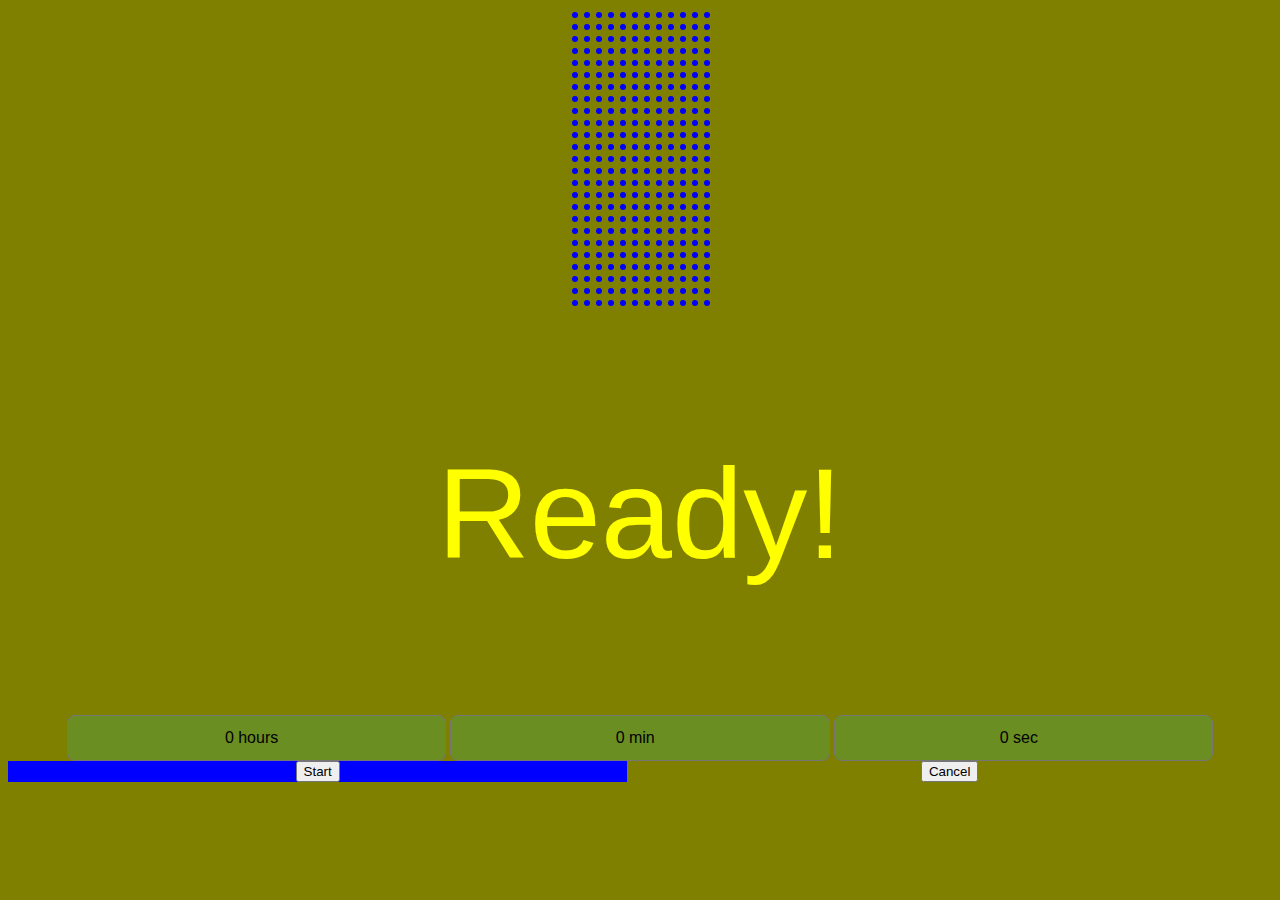
<file: index.html>
<!DOCTYPE html>
<html>
    <head>
        <title>Countdown Timer</title>
        <meta charset="UTF-8">
        <meta name="viewport" content="width=device-width, initial-scale=1,0">
        <link rel="stylesheet" href="style.css">

    </head>
    <body>
        <div class="container">
            <svg id="progressBarContainer" width="144" height="300">
                <defs>
                    <pattern id="pattern1" x="0" y="0" width="12" height="12" patternUnits="userSpaceOnUse">
                        <circle cx="5" cy="5" r="3" stroke="0" fill="blue"/>
                    </pattern>
                </defs>
                <rect id="progressBar" x="0" y="0" width="144" height="300" style="fill: url(#pattern1);"/>
            </svg>
            <div id="clock">
                <p>Ready!</p>
            </div>
            <div id="content">
                <select class="selector" id="hours">
                    <option value="0">0 hours</option>
                    <option value="1">1 hours</option>
                    <option value="2">2 hours</option>
                    <option value="3">3 hours</option>
                    <option value="4">4 hours</option>
                    <option value="5">5 hours</option>
                    <option value="6">6 hours</option>
                    <option value="7">7 hours</option>
                    <option value="8">8 hours</option>
                    <option value="9">9 hours</option>
                    <option value="10">10 hours</option>
                    <option value="11">11 hours</option>
                    <option value="12">12 hours</option>
                    <option value="13">13 hours</option>
                    <option value="14">14 hours</option>
                    <option value="15">15 hours</option>
                    <option value="16">16 hours</option>
                    <option value="17">17 hours</option>
                    <option value="18">18 hours</option>
                    <option value="19">19 hours</option>
                    <option value="20">20 hours</option>
                    <option value="21">21 hours</option>
                    <option value="22">22 hours</option>
                    <option value="23">23 hours</option>

                </select>
                <select class="selector" id="minutes">
                    <option value="0">0 min</option>
                    <option value="1">1 min</option>
                    <option value="2">2 min</option>
                    <option value="3">3 min</option>
                    <option value="4">4 min</option>
                    <option value="5">5 min</option>
                    <option value="6">6 min</option>
                    <option value="7">7 min</option>
                    <option value="8">8 min</option>
                    <option value="9">9 min</option>
                    <option value="10">10 min</option>
                    <option value="11">11 min</option>
                    <option value="12">12 min</option>
                    <option value="13">13 min</option>
                    <option value="14">14 min</option>
                    <option value="15">15 min</option>
                    <option value="16">16 min</option>
                    <option value="17">17 min</option>
                    <option value="18">18 min</option>
                    <option value="19">19 min</option>
                    <option value="20">20 min</option>
                    <option value="21">21 min</option>
                    <option value="22">22 min</option>
                    <option value="23">23 min</option>
                    <option value="24">24 min</option>
                    <option value="25">25 min</option>
                    <option value="26">26 min</option>
                    <option value="27">27 min</option>
                    <option value="28">28 min</option>
                    <option value="29">29 min</option>
                    <option value="30">30 min</option>
                    <option value="31">31 min</option>
                    <option value="32">32 min</option>
                    <option value="33">33 min</option>
                    <option value="34">34 min</option>
                    <option value="35">35 min</option>
                    <option value="36">36 min</option>
                    <option value="37">37 min</option>
                    <option value="38">38 min</option>
                    <option value="39">39 min</option>
                    <option value="40">40 min</option>
                    <option value="41">41 min</option>
                    <option value="42">42 min</option>
                    <option value="43">43 min</option>
                    <option value="44">44 min</option>
                    <option value="45">45 min</option>
                    <option value="46">46 min</option>
                    <option value="47">47 min</option>
                    <option value="48">48 min</option>
                    <option value="49">49 min</option>
                    <option value="50">50 min</option>
                    <option value="51">51 min</option>
                    <option value="52">52 min</option>
                    <option value="53">53 min</option>
                    <option value="54">54 min</option>
                    <option value="55">55 min</option>
                    <option value="56">56 min</option>
                    <option value="57">57 min</option>
                    <option value="58">58 min</option>
                    <option value="59">59 min</option>

                </select>
                <select class="selector" id="seconds">
                    <option value="0">0 sec</option>
                    <option value="1">1 sec</option>
                    <option value="2">2 sec</option>
                    <option value="3">3 sec</option>
                    <option value="4">4 sec</option>
                    <option value="5">5 sec</option>
                    <option value="6">6 sec</option>
                    <option value="7">7 sec</option>
                    <option value="8">8 sec</option>
                    <option value="9">9 sec</option>
                    <option value="10">10 sec</option>
                    <option value="11">11 sec</option>
                    <option value="12">12 sec</option>
                    <option value="13">13 sec</option>
                    <option value="14">14 sec</option>
                    <option value="15">15 sec</option>
                    <option value="16">16 sec</option>
                    <option value="17">17 sec</option>
                    <option value="18">18 sec</option>
                    <option value="19">19 sec</option>
                    <option value="20">20 sec</option>
                    <option value="21">21 sec</option>
                    <option value="22">22 sec</option>
                    <option value="23">23 sec</option>
                    <option value="24">24 sec</option>
                    <option value="25">25 sec</option>
                    <option value="26">26 sec</option>
                    <option value="27">27 sec</option>
                    <option value="28">28 sec</option>
                    <option value="29">29 sec</option>
                    <option value="30">30 sec</option>
                    <option value="31">31 sec</option>
                    <option value="32">32 sec</option>
                    <option value="33">33 sec</option>
                    <option value="34">34 sec</option>
                    <option value="35">35 sec</option>
                    <option value="36">36 sec</option>
                    <option value="37">37 sec</option>
                    <option value="38">38 sec</option>
                    <option value="39">39 sec</option>
                    <option value="40">40 sec</option>
                    <option value="41">41 sec</option>
                    <option value="42">42 sec</option>
                    <option value="43">43 sec</option>
                    <option value="44">44 sec</option>
                    <option value="45">45 sec</option>
                    <option value="46">46 sec</option>
                    <option value="47">47 sec</option>
                    <option value="48">48 sec</option>
                    <option value="49">49 sec</option>
                    <option value="50">50 sec</option>
                    <option value="51">51 sec</option>
                    <option value="52">52 sec</option>
                    <option value="53">53 sec</option>
                    <option value="54">54 sec</option>
                    <option value="55">55 sec</option>
                    <option value="56">56 sec</option>
                    <option value="57">57 sec</option>
                    <option value="58">58 sec</option>
                    <option value="59">59 sec</option>

                </select>
            </div>
            <div class="buttonsection">
                <div class="button1">
                    <button class="roundbutton" id="start">Start</button>
                </div>
                <div id="button2">
                    <button class="roundbutton" id="cancel">Cancel</button>
                </div>
            </div>

        </div>
        <script>

            document.getElementById("start").addEventListener('click', startTimer);
            document.getElementById("cancel").addEventListener('click', cancelledButtonPressed);

            var startTime;
            var endTime;
            var origTimePeriod;
            var newTimePeriod;
            var timer;
            var cancelled = false;

            function startTimer(){
                cancelled = false;

                startTime = new Date();
                endTime = getEndTime();

                origTimePeriod = endTime.getTime() - startTime.getTime();
                newTimePeriod = origTimePeriod;
                timer = setInterval(displayCountdown, 1000);
            }
            function displayCountdown(){
                var timeLeft = msToTime(newTimePeriod);

                document.getElementById("clock").innerHTML = `<p>${timeLeft["hours"]}h ${timeLeft["minutes"]}m ${timeLeft["seconds"]}s</p>`;
                var newHeight = Math.floor(newTimePeriod / origTimePeriod * 100) * 3;
                document.getElementById("progressBar").setAttribute("height", newHeight);
                newTimePeriod -= 1000;

                if(newTimePeriod <0 || cancelled){
                    clearInterval(timer);
                    document.getElementById("clock").innerHTML = "<p>Complete!</p>";

                }
            }

            function cancelledButtonPressed(){
                cancelled = true;
            }
            function msToTime(milliseconds){
                var mHour = 1000 * 60 * 60;
                var mMinute = 1000 * 60;
                var mSecond = 1000;

                var hours = Math.floor(milliseconds /mHour);
                var minutes = Math.floor((milliseconds % mHour) / mMinute);
                var seconds = Math.floor((milliseconds % mMinute) / mSecond);

                var time = [];
                time["hours"] = hours;
                time["minutes"] = minutes;
                time["seconds"] = seconds;
                return time;
            }
            function getEndTime(){
                var dt = new Date();

                var hours = parseInt(document.getElementById("hours").value);
                var minutes = parseInt(document.getElementById("minutes").value);
                var seconds = parseInt(document.getElementById("seconds").value);

                dt.setHours(dt.getHours() + hours);
                dt.setMinutes(dt.getMinutes() + minutes);
                dt.setSeconds(dt.getSeconds() + seconds);
                return dt;
            }

        </script>

    </body>
</html>
</file>
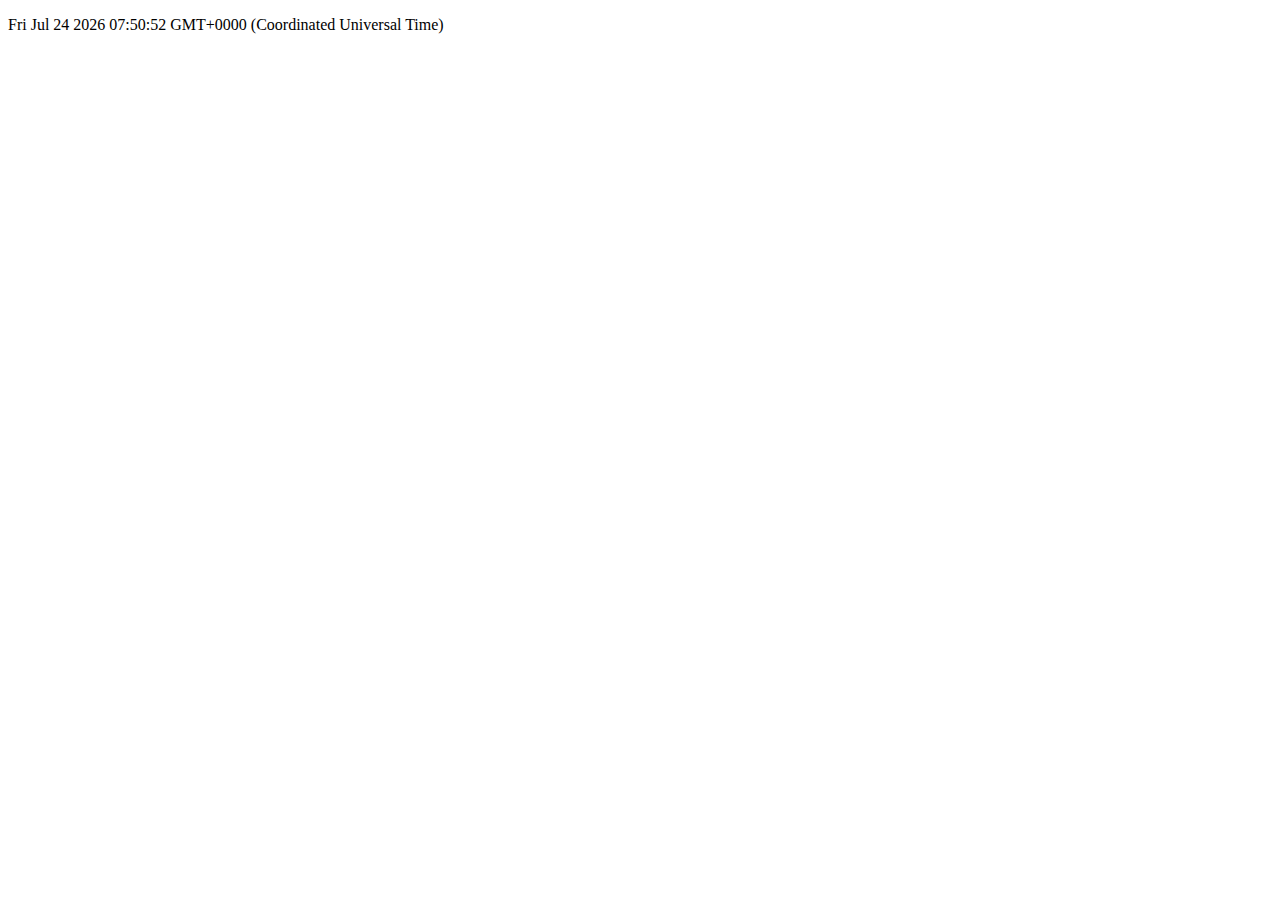
<file: js-datetime.html>
<!DOCTYPE html>
<html>
    <head>

    </head>
    <body>
        <p id="output"></p>
        <p id="output2"></p>

        <script>

            var dt = new Date();

            document.getElementById("output").innerHTML = dt;
        </script>

    </body>
</html>
</file>
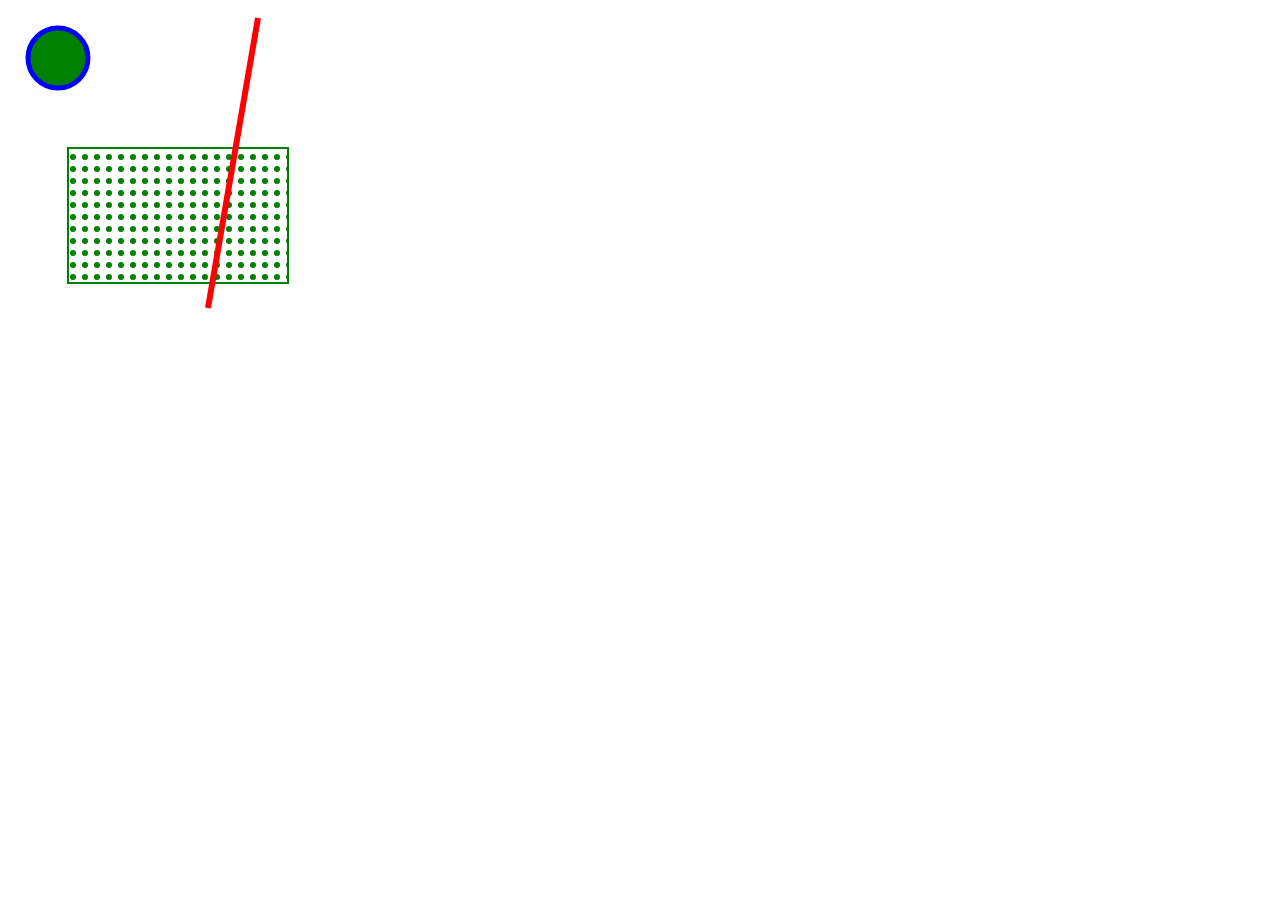
<file: svg.html>
<!DOCTYPE html>
<html>
    <head>

    </head>
    <body>
        <svg width="500" height="500">
            <defs>
                <pattern id="pattern1" x="0" y="0" width="12" height="12" patternUnits="userSpaceOnUse">
                    <circle cx="5" cy="5" r="3" stroke="0" fill="green"/>
                </pattern>
            </defs>

            <circle cx="50" cy="50" r="30" stroke="blue" stroke-width="5" fill="green"/>
            <rect x="60" y="140" width="220" height="135" stroke="green" stroke-width="2" style="fill: url(#pattern1);"/>
            <line x1="250" y1="10" x2="200" y2="300" stroke="red" stroke-width="6"/>2 
        </svg>
    </body>
</html>
</file>
<file: style.css>
body{
    background-color: olive;
    font-family: "Railway" , sans-serif;
    text-align: center;
}
.container{
    width: 100%;
}
p{
    color: yellow;
    font-size: 10vw;
}
#clock{
    width: 100%;
    text-align: center;
}

#progressBarContainer{
    transform: rotate(180deg);
}

.ButtonSection{
    width: 100%;
    padding-top: 3rem;
}

.roundButton{
    border-radius: 50%;
    background-color: white;
    border: 0;
    width: 5rem;
    height: 5rem;
    font-size: 1 rem;
}

.button1{
    float: left;
    width: 49%;
    background-color: blue;
}
.button2{
    float: right;
    width: 49%;
}

.selector{
    background-color: olivedrab;
    padding: .8rem 1.4rem .9rem .8rem;
    width: 30%;
    border-radius: .5rem;
    -moz-appearance: none;
    -webkit-appearance: none;
    appearance: none;
    font-size: 1rem;
    text-align: center;
}
</file>
